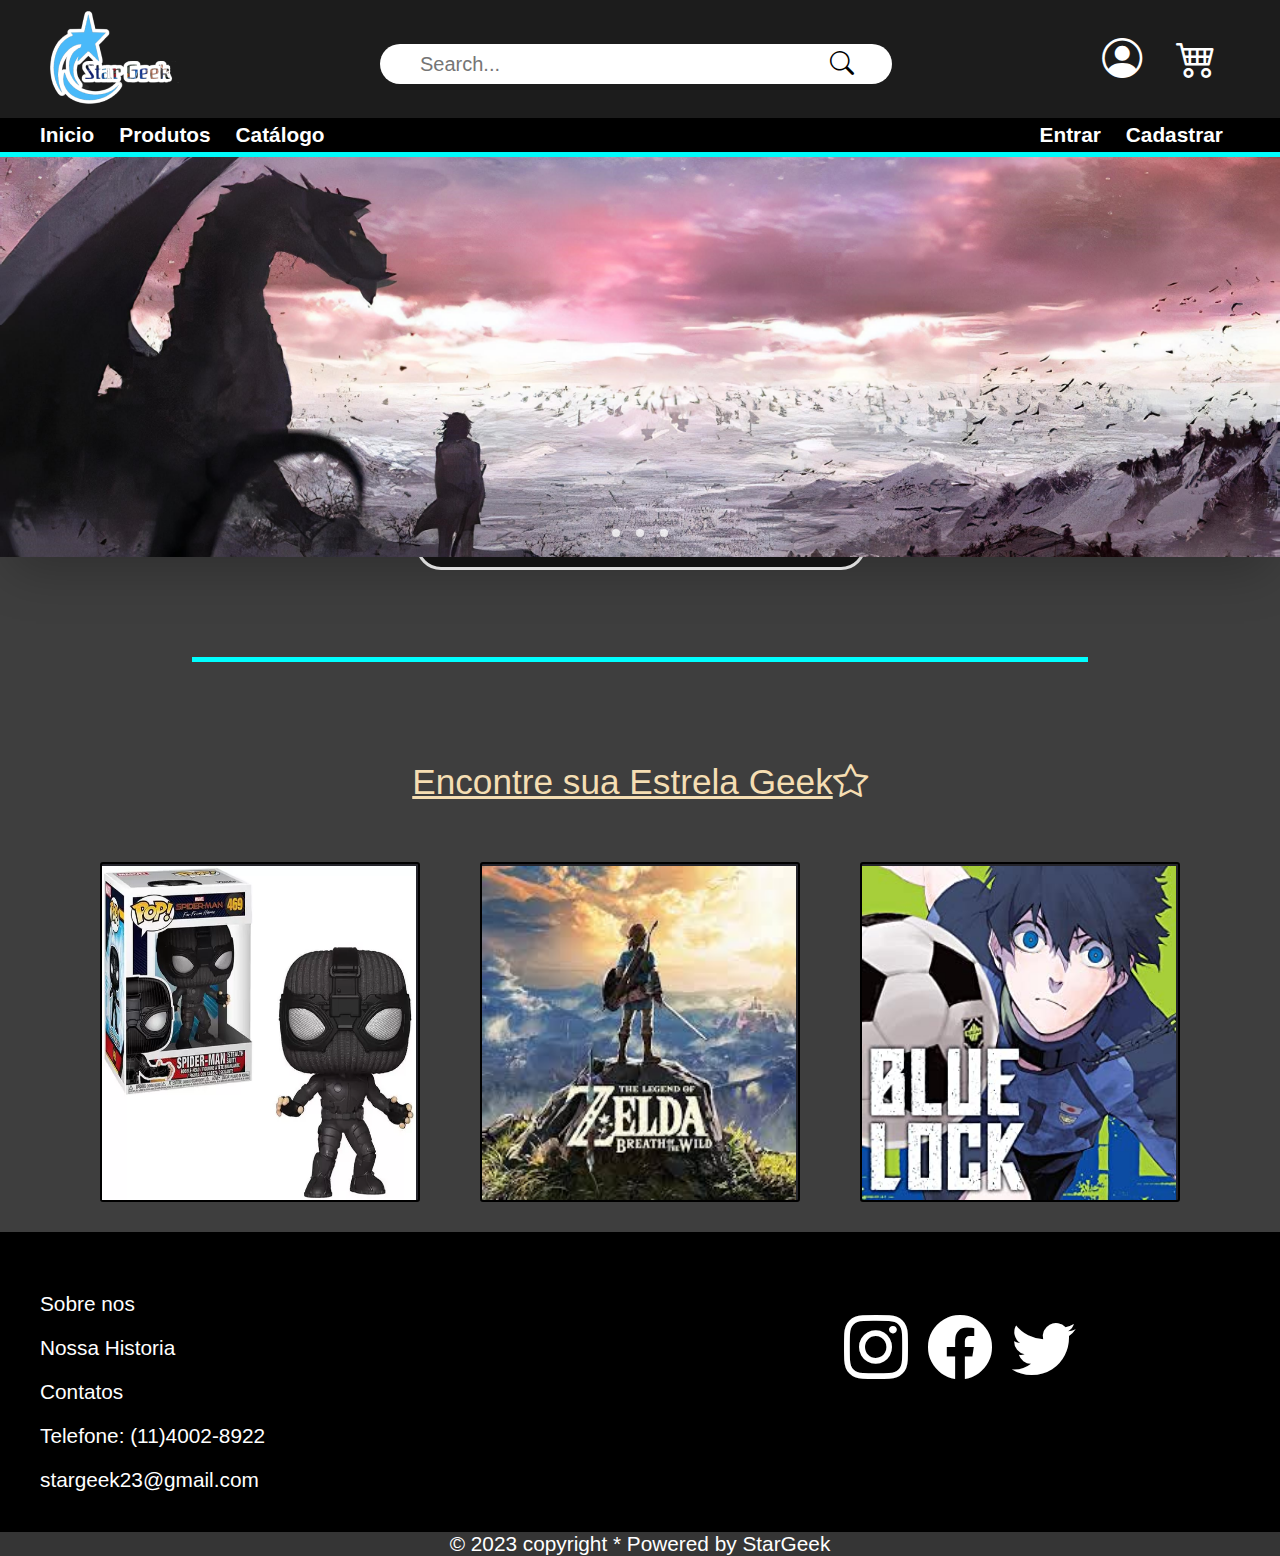
<file: stargeek/index.html>
<!DOCTYPE html>
<html lang="pt-BR">
<head>
    <meta charset="UTF-8">
    <meta http-equiv="X-UA-Compatible" content="IE=edge">
    <meta name="viewport" content="width=device-width, initial-scale=1.0">
    <link rel="stylesheet" href="style.css">
    <link rel="stylesheet" href="https://cdn.jsdelivr.net/npm/bootstrap-icons@1.10.3/font/bootstrap-icons.css">
    <link rel="preconnect" href="https://fonts.googleapis.com">
    <link rel="preconnect" href="https://fonts.gstatic.com" crossorigin>
    <link href="https://fonts.googleapis.com/css2?family=Roboto:ital,wght@0,100;0,300;0,400;0,500;0,700;0,900;1,100;1,300;1,400;1,500;1,700;1,900&display=swap" rel="stylesheet">
    <link rel="stylesheet" href="slide.css">
    <link rel="stylesheet" href="aviso.css">
</head>
    <title>Stargeek</title>
</head>
<body>
    
    
    <div class="container">
        <header>
            <div class="cabecalho">
                <div class="logo"><img src="imagens/Group 6 (3).png" alt=""></div>
                <div class="search">
                    <input type="text" placeholder="Search...">
                    <button type="submit"><i class="bi bi-search"></i></button>
                </div>
                <div class="prof">
                    <i class="bi bi-person-circle" id="batata"></i>
                    <i class="bi bi-cart4" id="btn"></i>

                </div>

            </div>
            <div class="bebecalho">
                <div class="direita">
                    <ul>
                        <li class="hover"><a href="index.html">Inicio</a></li>
                        <li class="hover" id="prod">Produtos</li>
                        <li class="hover" id="cat">Catálogo</a></li>
                    </ul>
                </div>
                <div class="esquerda">
                    <ul>
                        <li class="hover"><a href="login.html">Entrar</a></li>
                        <li class="hover"><a href="cadastro.html">Cadastrar</a></li>
                    </ul>

                </div>
                
                
            </div>

        </header>
        <div class="bari"></div>
        <dialog class="aviso">
            <p>Para entrar no seu catalogo, faca o login ou cadastre-se</p>
            <div class="btns">
                <button id="lo">Login</button>
                <button id="ca">Cadastro</button>
                <button id = "fe">Fechar</button>
            </div>
        </dialog>
        <section class="conteudo">
            <section class="containe">
                <div class="slider-wrapper">
                    <div class="slider">
                        <img id="slide1" src="imagens/1168268.jpg" alt="3D rendering of an imaginary orange planet in space" />
                        <img id="slide2" src="imagens/one-piece-banner.webp" alt="3D rendering of an imaginary green planet in space" />
                        <img id="slide3" src="imagens/marvels_avengers_encerra_atualizacoes_suporte__m2s8t2a30-1210x544.webp" alt="3D rendering of an imaginary blue planet in space" />
                    </div>
                    <div class="slider-nav">
                        <a href="#slide1"></a>
                        <a href="#slide2"></a>
                        <a href="#slide3"></a>
                    </div>
                    
                    
                </div>

            </section>
            <div class="barconfig">
                <div class="bar"></div>
            </div>
            <div class="tx"><p>Encontre sua Estrela Geek</p><i class="bi-star"></i></div>
            <section class="Im">
             
                <div class="product">
                    <div class="inf"></div>
                    <img src="imagens/7055633d82a39f2126c460b23a6f3444.webp" alt="">
                   
                    
                </div>
                <div class="product">
                    <div class="inf1"></div>
                    <img src="imagens/download (2).jpg" alt="">
                </div>
                <div class="product">
                    <div class="inf2"></div>
                    <img src="imagens/81fxYXw5sRS._SY300_.jpg" alt="">
                </div>
            </section>
        </section>
        <footer>
            <div class="mainf">
                <ul>
                    <li>Sobre nos </li>
                    <li>Nossa Historia </li>
                    <li>Contatos</li>
                    <li>Telefone: (11)4002-8922</li>  
                    <li>stargeek23@gmail.com</li>
                </ul>
                <div class="iccon">
                    <i class="bi bi-instagram" id="icon"></i>
                    <i class="bi bi-facebook" id="fcon"></i>
                    <i class="bi bi-twitter" id="tcon"></i>
                </div>
            
            </div>
              
                <div class="crbar">
                    <p>© 2023 copyright * Powered by StarGeek</p>
                </div>

              
        </footer>      
    </div>
    <script src="redirect.js"></script>
</body>
</html>
</file>
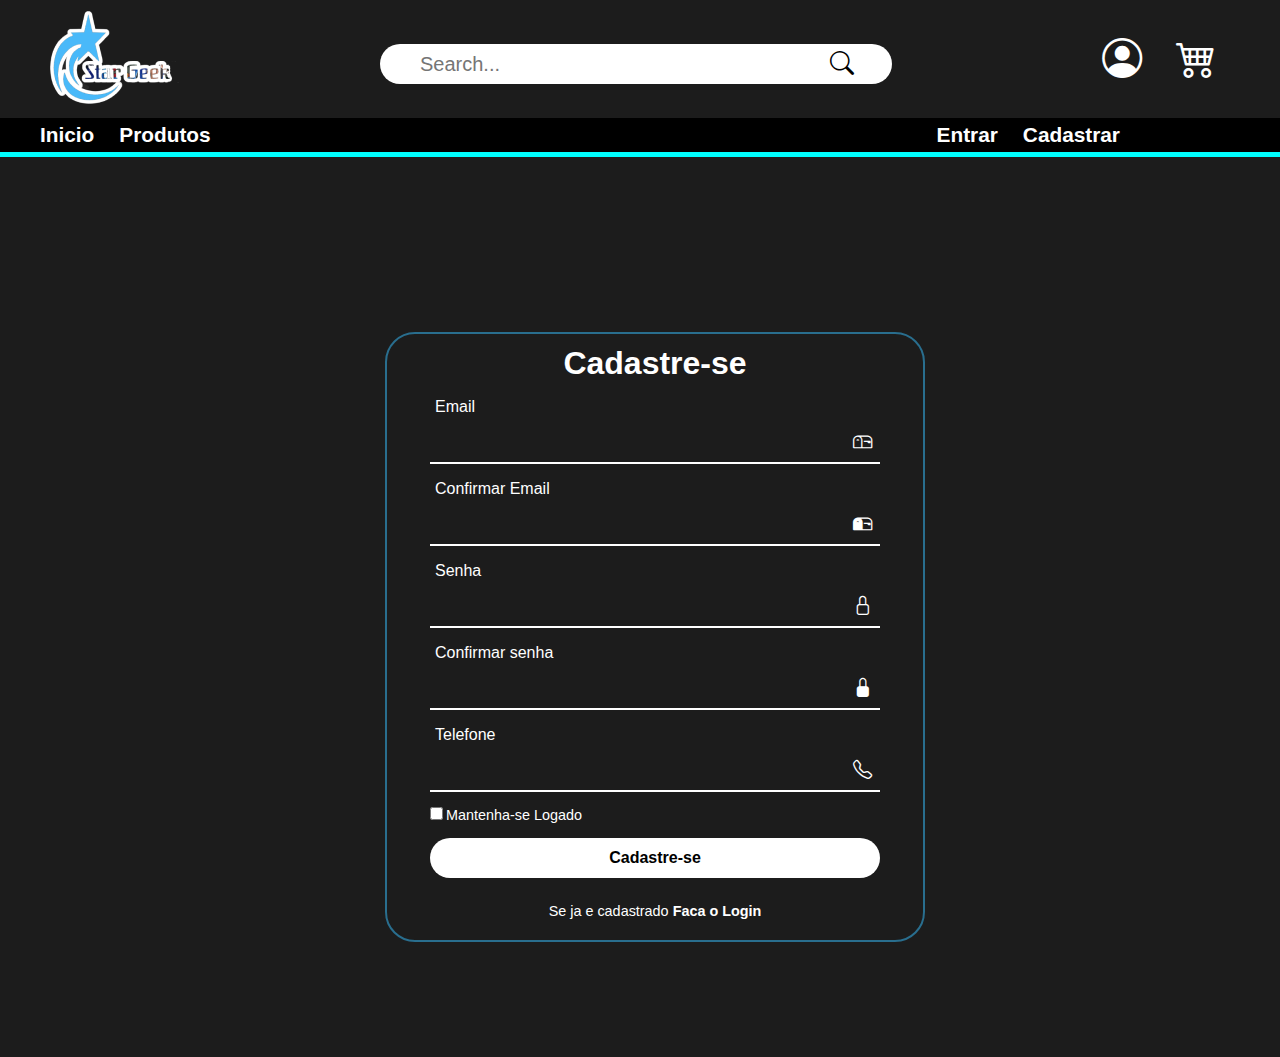
<file: stargeek/cadastro.html>
<!DOCTYPE html>
<html lang="pt-br">
<head>
    <meta charset="UTF-8">
    <meta http-equiv="X-UA-Compatible" content="IE=edge">
    <meta name="viewport" content="width=device-width, initial-scale=1.0">
    <link rel="stylesheet" href="cadastro.css">
    <link rel="stylesheet" href="https://cdn.jsdelivr.net/npm/bootstrap-icons@1.10.3/font/bootstrap-icons.css">
    <link rel="preconnect" href="https://fonts.googleapis.com">
    <link rel="preconnect" href="https://fonts.gstatic.com" crossorigin>

    <title>Document</title>
</head>
    <body>
        <header>
            <div class="cabecalho">
                <div class="logo"><img src="imagens/Group 6 (3).png" alt=""></div>
                <div class="search">
                    <input type="text" placeholder="Search...">
                    <button type="submit"><i class="bi bi-search"></i></button>
                </div>
                <div class="prof">
                    <i class="bi bi-person-circle" id="batata"></i>
                    <i class="bi bi-cart4" id="btn"></i>

                </div>

            </div>
            <div class="bebecalho">
                <div class="direita">
                    <ul>
                        <li class="hover"><a href="index.html">Inicio</a></li>
                        <li class="hover" id="prod">Produtos</li>
                       
                    </ul>
                </div>
                <div class="esquerda">
                    <ul>
                        <li class="hover"><a href="login.html">Entrar</a></li>
                        <li class="hover"><a href="cadastro.html">Cadastrar</a></li>
                    </ul>

                </div>
                
                
            </div>

        </header>
        <div class="bari"></div>
        <section>
            <div class="form-group">
                <div class="formset">
                    <h2>Cadastre-se</h2>
                    <form action="" id="formulario">
                        <div class="forme">
                            <i class="bi-mailbox"></i>
                            <input type="email" name="eemail" id="emaild">
                            <label for="">Email</label>
                        </div>
                        <div class="forme">
                            <i class="bi-mailbox2"></i>
                            <input type="email" name="ecemail" id="cemaild">
                            <label for="">Confirmar Email</label>
                        </div>
                        <div class="forme">
                            <i class="bi-lock"></i>
                            <input type="password" name="esenha" id="senhad">
                            <label for="">Senha</label>
                        </div>
                        <div class="forme">
                            <i class="bi-lock-fill"></i>
                            <input type="password" name="cesenha" id="csenhad">
                            <label for="">Confirmar senha</label>
                        </div>
                        <div class="forme">
                            <i class="bi-telephone"></i>
                            <input type="tel" name="telep" id="tell">
                            <label for="">Telefone</label>
                        </div>
                        <div class="forget">
                            
                            <label for=""><input type="checkbox" name="check" id="check">Mantenha-se Logado</label>
                        </div>
                        <button>Cadastre-se</button>
                        <div class="register"><p>Se ja e cadastrado <a href="login.html">Faca o Login</a></p></div>
                    </form>
                </div>
            </div>
        </section>
        <script src="script.js"></script>
    </body>
</html>
</file>
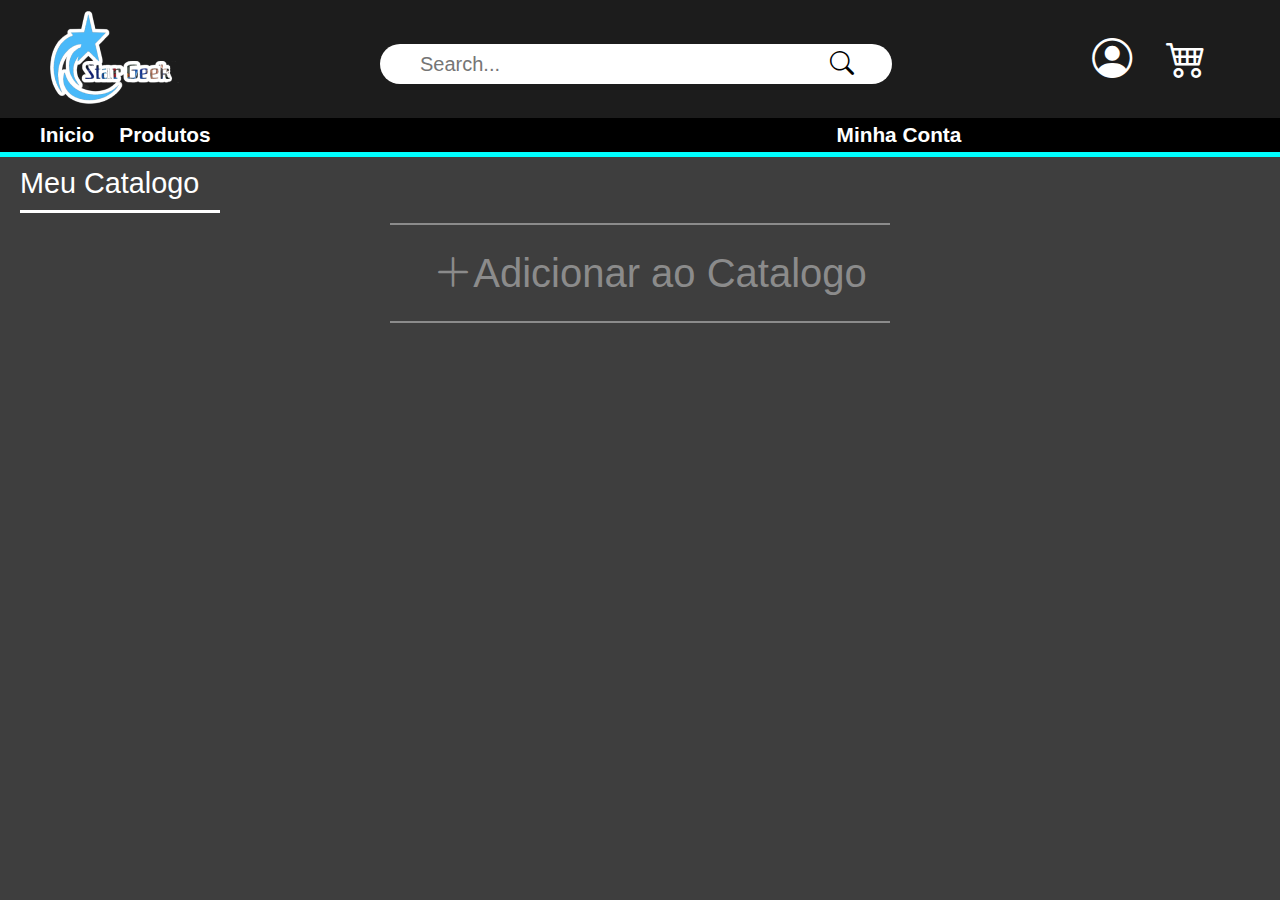
<file: stargeek/catalog.html>
<!DOCTYPE html>
<html lang="pt-br">
    <head>
        <meta charset="UTF-8">
        <meta http-equiv="X-UA-Compatible" content="IE=edge">
        <meta name="viewport" content="width=device-width, initial-scale=1.0">
        <link rel="stylesheet" href="catalog.css">
        <link rel="stylesheet"
            href="https://cdn.jsdelivr.net/npm/bootstrap-icons@1.10.3/font/bootstrap-icons.css">
        <link rel="preconnect" href="https://fonts.googleapis.com">
        <link rel="preconnect" href="https://fonts.gstatic.com" crossorigin>
        <link rel="stylesheet" href="cardsy.css">

        <title>Document</title>
    </head>
    <body>
        <header>
            <div class="cabecalho">
                <div class="logo"><img src="imagens/Group 6 (3).png" alt></div>
                <div class="search">
                    <input type="text" placeholder="Search...">
                    <button type="submit"><i class="bi bi-search"></i></button>
                </div>
                <div class="prof">
                    <i class="bi bi-person-circle" id="batata"></i>
                    <i class="bi bi-cart4" id="btn"></i>

                </div>

            </div>
            <div class="bebecalho">
                <div class="direita">
                    <ul>
                        <li class="hover" id="ind"><a href="index.html">Inicio</a></li>
                        <li class="hover">Produtos</li>

                    </ul>
                </div>
                <div class="esquerda">
                    <ul>
                        <li class="hover">Minha Conta</li>

                    </ul>

                </div>

            </div>

        </header>
        <div class="bari"></div>
        <div class="catal">

            <div class="ctl"><p>Meu Catalogo</p></div>
            <div class="botao" id="botao">
                <button id="btn"><i class="bi bi-plus-lg"></i>Adicionar ao Catalogo</button>
            </div>
            <div class="cards">
                <div class="card">
                    <!-- <div class="cardimagem"><img src="imagens\71t6FHJhxHL.jpg"></div>
                    <div class="cardinfo">
                        <div class="editar"><i class="bi bi-pencil-fill" onclick="editar()"></i></div>
                        <div class="excluir"><i class="bi bi-trash3-fill" onclick="excluir()"></i></div>
                    </div> -->
                    <div class="b" id="botaot">
                        <button id="btn"><i class="bi bi-plus-lg"></i></button>
                    </div>
                </div>
            </div>
            <div class="cent">
                <div class="media" id="popup">
                    <form action id="formulario">
                        <div class="org">
                            <div class="file">
                                <label for="idmg" class="picture">
                                    <span class="imagepic">Adicione uma imagem</span>
                                </label>
                                <input type="file" name="img" id="idmg">
                            </div>

                            <div class="conten">
                                <div id="nome" class="inputbox">
                                    <label for="idname">Nome da Obra: </label>
                                    <input type="text" name="nomed" id="idname">
                                </div>
                                <div id="sinopse" class="inputbox">
                                    <label for="idsnop">Sinopse(Opcional)</label>
                                    <textarea name="snop" id="idsnop" cols="30"
                                        rows="10"></textarea>
                                </div>
                                <div id="author" class="inputbox">
                                    <label for="idth">Nome do Autor:</label>
                                    <input type="text" name="authorn" id="idth">
                                </div>
                                <div id="midia" class="inputbox">
                                    <label for="id">Midia; </label>
                                    <select name="Midia" id="id">
                                        <option selected disabled>Seleciona a
                                            midia da obra</option>
                                        <option value="filme">Filme</option>
                                        <option value="Serie">Serie</option>
                                        <option value="Anime">Anime</option>
                                        <option value="Manga/Novel">Manga/Novel</option>
                                        <option value="livro">livro</option>
                                        <option value="animacao">Animacao</option>
                                    </select>
                                </div>
                            </div>

                        </div>

                        <div class="botoes">
                            <button onclick="fechar()">Cancelar</button>
                            <button class="btncadastrar">Confirmar</button>
                            <button class="btneditar">Salvar</button>
                        </div>

                    </form>
                </div>
            </div>
        </div>
        <script src="cataloog.js"></script>
        <script src="redirect.js"></script>
    </body>
</html>
</file>
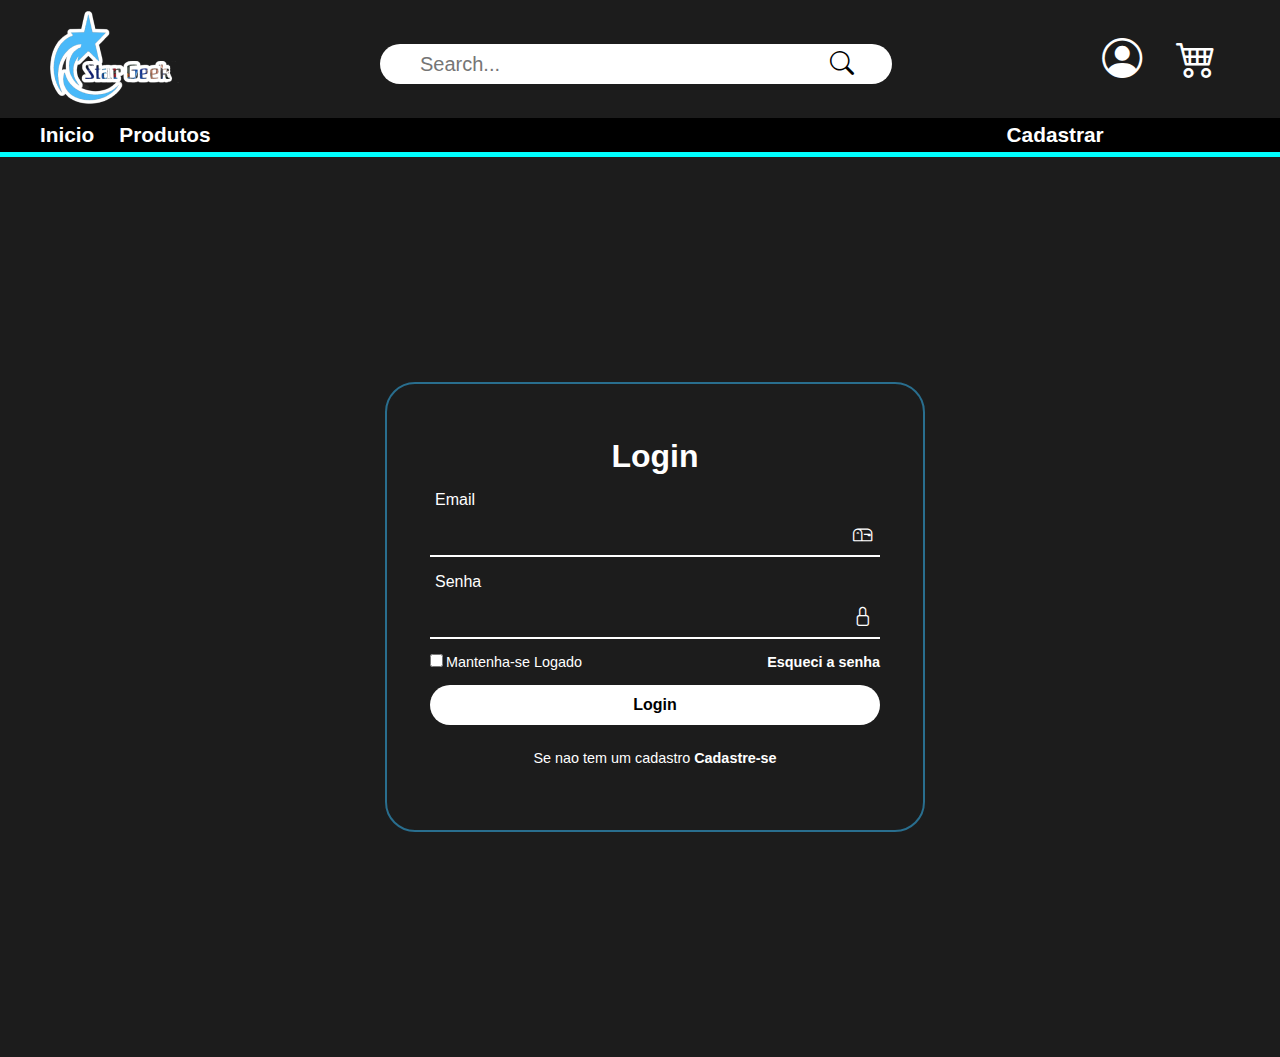
<file: stargeek/login.html>
<!DOCTYPE html>
<html lang="pt-br">
<head>
    <meta charset="UTF-8">
    <meta http-equiv="X-UA-Compatible" content="IE=edge">
    <meta name="viewport" content="width=device-width, initial-scale=1.0">
    <link rel="stylesheet" href="login.css">
    <link rel="stylesheet" href="https://cdn.jsdelivr.net/npm/bootstrap-icons@1.10.3/font/bootstrap-icons.css">
    <link rel="preconnect" href="https://fonts.googleapis.com">
    <link rel="preconnect" href="https://fonts.gstatic.com" crossorigin>
    <title>Document</title>
</head>
    <body>
        <header>
            <div class="cabecalho">
                <div class="logo"><img src="imagens/Group 6 (3).png" alt=""></div>
                <div class="search">
                    <input type="text" placeholder="Search...">
                    <button type="submit"><i class="bi bi-search"></i></button>
                </div>
                <div class="prof">
                    <i class="bi bi-person-circle" id="batata"></i>
                    <i class="bi bi-cart4" id="btn"></i>
                </div>

            </div>
            <div class="bebecalho">
                <div class="direita">
                    <ul>
                        <li class="hover" id="ind"><a href="index.html">Inicio</a></li>
                        <li class="hover">Produtos</li>
                        
                    </ul>
                </div>
                <div class="esquerda">
                    <ul>
                        
                        <li class="hover" id="cad">Cadastrar</a></li>
                    </ul>

                </div>
                
                
            </div>

        </header>
        <div class="bari"></div>
        <section>
            <div class="form-group">
                <div class="formset">
                    <h2>Login</h2>
                    <form action="" id="formulariol">
                        <div class="forme">
                            <i class="bi-mailbox"></i>
                            <input type="email" name="eemail" id="eemail">
                            <label for="">Email</label>
                        </div>
                        <div class="forme">
                            <i class="bi-lock"></i>
                            <input type="password" name="esenha" id="senhad">
                            <label for="">Senha</label>
                        </div>
                        <div class="forget">
                            <label for=""><input type="checkbox" name="check" id="lcheck">Mantenha-se Logado</label>
                            <a href="#">Esqueci a senha</a>
                        </div>
                        <button>Login</button>
                        <div class="register"><p>Se nao tem um cadastro <a href="cadastro.html">Cadastre-se</a></p></div>
                    </form>
                </div>
            </div>
        </section>
        <script src="script2.js"></script>
    </body>
</html>
</file>
<file: stargeek/style.css>
*{
    margin: 0;
    padding: 0;
    box-sizing: border-box;
}
::-webkit-scrollbar{
    width: 5px;
   
}
::-webkit-scrollbar-track{
    background-color: black;

}
::-webkit-scrollbar-thumb{
    background-color: rgb(29, 32, 43);

    
}
a{
    color: white;
    text-decoration: none;
}

body{
    background-color: rgb(62, 62, 62);
    font-family: 'Franklin Gothic Medium', 'Arial Narrow', Arial, sans-serif;
    
}
/* .conteiner{
    display: grid;
    grid-template-columns: auto auto auto;
    grid-template-rows: 20px auto auto;
    grid-template-areas: 
    "h h h"
    "c c c"
    "f f f";
    
} */
header{
    grid-area: h;
    
}
.conteudo{
    display: flex;
    flex-direction: column;
    grid-area: c;
}
.cabecalho{
    background-color: rgb(28, 28, 28);
    /*width: 90vw;*/
    display: flex;
    flex-direction: row;
    align-items: center;
    
        
}
.search{
    width: 40%;
    height: 40px;
    background-color: rgb(255, 255, 255);
    display: flex;
    align-items: center;
    border-radius: 30px;
    padding: 10px 20px;
    margin-top: 10px;
    margin-left: 200px;
}
.search input{
    background: transparent;
    flex: 1;
    border: none;
    outline: none;
    padding: 24px 20px;
    font-size: 20px;

}
.search button{
    border: 0;
    border-radius: 50%;
    width: 60px;
    height: 60px;
    background: transparent;
    cursor: pointer;
}
.search > button > i{
    font-size: 1.5rem;
    
}
.logo{
    padding-left: 30px;
    padding-bottom: 10px ;
    padding-top:10px ;
    margin-left: 20px;

}
.logo:hover{
    cursor: pointer;
}
/* .prof{
    display: flex;
    justify-content: center;
    align-items: center;
}   */
.prof > i{
    color: white;
    padding: 10px;
    font-size: 2rem;
}
#batata{
    margin-left: 200px;
    font-size: 2.5rem;

}
#btn{
    font-size: 2.5rem;
    padding-left: 20px;
}
#batata:hover{
    color: aqua;
    transition: 100ms;
    cursor: pointer;
}
#btn:hover{
    color: aqua;
    transition: 100ms;
    cursor: pointer;
}
.bebecalho{
    display: flex;
    flex-direction: row;
    align-items: flex-start;
    justify-content: flex-start;
    background-color: black;
    width: 100%;
}
.direita{
    display: flex;
    align-items: center;
    background-color: black;
    /* width: 300px; */
    /* height: 30px; */
}
.direita ul{
    display: flex;
    flex-direction: row;
    list-style-type: none;
    padding-left: 20px;
}
.direita > ul > li{
    padding-left: 20px;
    font-size: 1.3rem;
    /* text-transform: uppercase; */
    font-weight: 600;
    color: white;
}
.hover{
    font-size: 2rem;
    padding: 5px;

}
.hover:hover{
    color: rgb(81, 255, 255);
    cursor: pointer;
    transition: 500ms;
}
.hover:not(:hover){
    transition:500ms;
    
}
.esquerda{
    /* width: 300px; */
    /* height: 30px; */
    display: flex;
    align-items: center;
    background-color: rgb(0, 0, 0);
    
}
.esquerda ul{
    display: flex;
    flex-direction: row;
    list-style-type: none;
    padding-left: 690px;
    margin-right: 40px;
}
.esquerda > ul > li{
    padding-left: 20px;
    font-size: 1.3rem;
    /* text-transform: uppercase; */
    font-weight: 600;
    color: white;

}
.bari{
    height: 5px;
    width: 100%;
    background-color: aqua;
}
.bar{
    width: 70vw;
    height: 5px;
    background-color: aqua;
    margin-top: 100px;
    /* filter: blur(5px); */
    margin-bottom: 100px;
    /* align-self: auto; */
    /* margin-left: 170px;
    margin-top: 60px; */
}
/* .bar::before, .bar::after{
    content: '';
    position: absolute;
    /* width: calc(100% ); */
    /* height: calc(100% ); */
    /* z-index: -1;
    background: linear-gradient(45deg, #6a5acd, #00008b, #0000cd, rgb(30, 144, 255), rgb(0, 191, 255), rgb(135, 206, 235));
} */
/* .bar::after{ 
    filter: blur(20px);
} */
.Im{
   
    /* margin: 30px 30px; */
    margin-top: 30px;
    display: flex;
    flex-direction: row;
    justify-content: center;
    align-items: center;
}
.product{
    position: relative;
    width:  25%;
    height: 340px;
    background-color: rgb(37, 37, 44);
    margin: 30px;
    border-radius: 3px;
    border: 2px solid;
    display: flex;
    justify-content: end;
    flex-direction: column;

    
}
.inf{
    position: absolute;
    width: 100%;
    height: 100px;
    background-color: blueviolet;
    visibility: collapse;
    
}
.tx{
    display: flex;
    justify-content: center;
    align-items: center;
    color: wheat;
    text-decoration-line: underline;
    font-size: 2.2rem;
}

.hover a:hover{
    color: rgb(81, 255, 255);
    cursor: pointer;
    transition: 500ms;
}
.inf:hover{
    visibility: visible;
}
.barconfig{
    display: flex;
    flex-direction: row;
    justify-content: center;
    align-items: center;
} 
/*.product::before, .product::after{
    content: '';
    position: absolute;
    width: calc(100% + 10px);
    height: calc(100% + 10px);
    z-index: -1;
    background: linear-gradient(45deg, #6a5acd, #00008b, #0000cd, rgb(30, 144, 255), rgb(0, 191, 255), rgb(135, 206, 235));


}*/

.product::after{
    filter: blur(8px);
    cursor: pointer;
    
}
.product img{
    width: 99.5%;
    height: 99.5%;
}
footer{
  display: flex;
  justify-content: center;
  flex-direction: column;
    

}

footer > .mainf > ul{
    padding-left: 30px;
    list-style: none;
    padding-top: 50px;
    grid-area: t;
    padding-bottom: 30px;

}
footer > .mainf ul > li{
    font-size: 1.3rem;
    padding: 10px;


}
footer > .mainf ul > li:hover{
    cursor: pointer;
    transition: 300ms;
    color: rgb(202, 202, 202);
}
.iccon{
    grid-area: i;
    display: flex;
    justify-content: center;
    padding-top: 12.5%;
}
#icon{
    font-size: 4rem;
    padding-right: 20px;
}
#fcon{
    font-size: 4rem;
    padding-right: 20px;
}
#tcon{
    font-size: 4rem;
}
.crbar{
    width: 100%;
    height: auto;
    background-color: rgb(53, 53, 53);
    color: white;
    display: flex;
    justify-content: center;
    font-size: 1.3rem;
    
}
.mainf{
    color: white;
    background-color: black;
    display: grid;
    grid-template-columns: 1fr 1fr ;
    grid-template-rows: auto auto;
    grid-template-areas: 
    "t i"
    "t g";
}
@media screen and (max-width: 558px) {
    .cabecalho{
        width: 100%;
        
    }
    #prod{
        color:blue;
        display: none;
    }
    .search{
        width: 30%;
        height: 40px;
        background-color: rgb(255, 255, 255);
        display: flex;
        align-items: center;
        border-radius: 30px;
        padding: 10px 20px;
        margin-top: 10px;
        margin-left: 10px;
    }
    .search input{
        background: transparent;
        flex: 1;
        border: none;
        outline: none;
        padding: 24px 20px;
        font-size: 20px;
    
    }
    .search button{
        border: 0;
        border-radius: 50%;
        width: 60px;
        height: 60px;
        background: transparent;
        cursor: pointer;
        display: none;
    }
    .search > button > i{
        font-size: 1.5rem;
        
    }
    .logo{
        padding-left: 30px;
        padding-bottom: 10px ;
        padding-top:10px ;
        margin-left: 20px;
    
    }
    .logo:hover{
        cursor: pointer;
    }
    /* .prof{
        display: flex;
        justify-content: center;
        align-items: center;
    }   */
    .prof > i{
        color: white;
        padding: 10px;
        font-size: 2rem;
    }
    #batata{
        padding-left: 20px;
        font-size: 2.5rem;
    
    }
    #btn{
        font-size: 2.5rem;
        padding-left: 20px;
        display: none;
    }
    #batata:hover{
        color: aqua;
        transition: 100ms;
        cursor: pointer;
    }
    #btn:hover{
        color: aqua;
        transition: 100ms;
        cursor: pointer;
    }
    .bebecalho{
        display: flex;
        flex-direction: row;
        align-items: flex-start;
        justify-content: flex-start;
        background-color: black;
        width: 100%;
    }
    .direita{
        display: flex;
        align-items: center;
        background-color: black;
        /* width: 300px; */
        /* height: 30px; */
    }
    .direita ul{
        display: flex;
        flex-direction: row;
        list-style-type: none;
        padding-left: 20px;
    }
    .direita > ul > li{
        padding-left: 20px;
        font-size: 1.3rem;
        /* text-transform: uppercase; */
        font-weight: 600;
        color: white;
    }
    .hover{
        font-size: 2rem;
        padding: 5px;
    
    }
    .hover a:hover{
        color: rgb(81, 255, 255);
        cursor: pointer;
        transition: 500ms;
    }
    .hover:not(:hover){
        transition:500ms;
        
    }
    .esquerda{
        /* width: 300px; */
        /* height: 30px; */
        display: flex;
        align-items: center;
        background-color: rgb(0, 0, 0);
        
    }
    .esquerda ul{
        display: flex;
        flex-direction: row;
        list-style-type: none;
        padding-left: 0px; 
        margin-right: 0px;
    }
    .esquerda > ul > li{
        padding-left: 20px;
        font-size: 1.3rem;
        /* text-transform: uppercase; */
        font-weight: 600;
        color: white;
    
    }
    .bari{
        height: 5px;
        width: 100%;
        background-color: aqua;
    }
    .bar{
        width: 70%;
        height: 5px;
        background-color: aqua;
        margin-top: 100px;
        /* filter: blur(5px); */
        margin-bottom: 100px;
        /* align-self: auto; */
        /* margin-left: 170px;
        margin-top: 60px; */
    }
    /* .bar::before, .bar::after{
        content: '';
        position: absolute;
        /* width: calc(100% ); */
        /* height: calc(100% ); */
        /* z-index: -1;
        background: linear-gradient(45deg, #6a5acd, #00008b, #0000cd, rgb(30, 144, 255), rgb(0, 191, 255), rgb(135, 206, 235));
    } */
    /* .bar::after{ 
        filter: blur(20px);
    } */
    .Im{
       
        /* margin: 30px 30px; */
        margin-top: 30px;
        display: flex;
        flex-direction: row;
        justify-content: center;
        align-items: center;
    }
    .product{
        position: relative;
        width:  150;
        height: 130px;
        background-color: rgb(37, 37, 44);
        margin: 10px;
        border-radius: 3px;
        border: 2px solid;
        display: flex;
        justify-content: end;
        flex-direction: column;
    
        
    }
    .inf{
        position: absolute;
        width: 100%;
        height: 100px;
        background-color: blueviolet;
        visibility: collapse;
        
    }
    .tx{
        display: flex;
        justify-content: center;
        align-items: center;
        color: wheat;
        text-decoration-line: underline;
        font-size: 1rem;
    }
    
    
    .inf:hover{
        visibility: visible;
    }
    .barconfig{
        display: flex;
        flex-direction: row;
        justify-content: center;
        align-items: center;
    } 
    /*.product::before, .product::after{
        content: '';
        position: absolute;
        width: calc(100% + 10px);
        height: calc(100% + 10px);
        z-index: -1;
        background: linear-gradient(45deg, #6a5acd, #00008b, #0000cd, rgb(30, 144, 255), rgb(0, 191, 255), rgb(135, 206, 235));
    
    
    }*/
    
    .product::after{
        filter: blur(8px);
        cursor: pointer;
        
    }
    .product img{
        width: 99.5%;
        height: 99.5%;
    }
    footer{
      display: flex;
      justify-content: center;
      flex-direction: column;
        
    
    }
    
    footer > .mainf > ul{
        padding-left: 30px;
        list-style: none;
        padding-top: 50px;
        grid-area: t;
        padding-bottom: 30px;
    
    }
    footer > .mainf ul > li{
        font-size: 1.1rem;
        padding: 10px;
    
    
    }
    footer > .mainf ul > li:hover{
        cursor: pointer;
        transition: 300ms;
        color: rgb(202, 202, 202);
    }
    .iccon{
        grid-area: i;
        display: flex;
        flex-direction: column;
        justify-content: center;
        padding-top: 12.5%;
    }
    #icon{
        font-size: 4rem;
        padding-right: 20px;
    }
    #fcon{
        font-size: 4rem;
        padding-right: 20px;
    }
    #tcon{
        font-size: 4rem;
    }
    .crbar{
        width: 100%;
        height: auto;
        background-color: rgb(53, 53, 53);
        color: white;
        display: flex;
        justify-content: center;
        font-size: 1.3rem;
        
    }
    .mainf{
        color: white;
        background-color: black;
        display: grid;
        grid-template-columns: 1fr 1fr ;
        grid-template-rows: auto auto;
        grid-template-areas: 
        "t i"
        "t g";
    }
}
</file>
<file: stargeek/slide.css>
/* body {
	background-color: #f8fafc;
} */

/* .container {
	padding: 2rem;
} */

.slider-wrapper {
    position: relative;
    width: 100%;
}

.slider {
	display: flex;
	aspect-ratio: 16 / 5;
	overflow-x: auto;
	scroll-snap-type: x mandatory;
	scroll-behavior: smooth;
	box-shadow: 0 1.5rem 3rem -0.75rem hsla(0, 0%, 0%, 0.25);
	/* border-radius: 0.5rem; */
	-ms-overflow-style: none; /* Hide scrollbar IE and Edge */
	scrollbar-width: none; /* Hide scrollbar Firefox */
}

/* Hide scrollbar for Chrome, Safari and Opera */
.slider::-webkit-scrollbar {
	display: none;
}

.slider img {
	flex: 1 0 100%;
	scroll-snap-align: start;
	object-fit: cover;
}

.slider-nav {
	display: flex;
	column-gap: 1rem;
	position: absolute;
	bottom: 1.25rem;
	left: 50%;
	transform: translateX(-50%);
	z-index: 1;
}

.slider-nav a {
	width: 0.5rem;
	height: 0.5rem;
	border-radius: 50%;
	background-color: #fff;
	opacity: 0.75;
	transition: opacity ease 250ms;
}

.slider-nav a:hover {
	opacity: 1;
}
</file>
<file: stargeek/aviso.css>
.aviso{
    height: 300px;
    width: 450px;
    font-size: 16px;
    display: flex;
    justify-content: center;
    background-color: rgb(23, 23, 23);
    color: white;
    left: 32.5%;
    top: 30%;
    flex-direction: column;
    align-items: center;
    border-radius: 25px;
}
.aviso button{
    background: rgb(17, 17, 17);
    color:rgb(190, 190, 190) ;
    border: none;
    width: 100px;
    height: 50px;
    margin: 30px 30px 30px 15px;
    transition: 300ms ease-in all
}
.btns{
    display: flex;
    flex-direction: row;
    justify-content: center;
}

.aviso button:hover{
    cursor: pointer;
    background: rgb(7, 119, 194);
}
</file>
<file: stargeek/cadastro.css>
*{
    margin: 0;
    padding: 0;
    box-sizing: border-box;
    font-family: 'Gill Sans', 'Gill Sans MT', Calibri, 'Trebuchet MS', sans-serif;
}
body{
    background-color: rgb(28, 28, 28);
}
::-webkit-scrollbar{
    width: 5px;
   
}
::-webkit-scrollbar-track{
    background-color: black;

}
::-webkit-scrollbar-thumb{
    background-color: rgb(29, 32, 43);

    
}
header{
    grid-area: h;
    
}
.bebecalho a{
    color: white;
    text-decoration: none;
}
.conteudo{
    display: flex;
    flex-direction: column;
    grid-area: c;
}
.cabecalho{
    background-color: rgb(28, 28, 28);
    /*width: 90vw;*/
    display: flex;
    flex-direction: row;
    align-items: center;
    
        
}
.search{
    width: 40%;
    height: 40px;
    background-color: rgb(255, 255, 255);
    display: flex;
    align-items: center;
    border-radius: 30px;
    padding: 10px 20px;
    margin-top: 10px;
    margin-left: 200px;
}
.search input{
    background: transparent;
    flex: 1;
    border: none;
    outline: none;
    padding: 24px 20px;
    font-size: 20px;

}
.search button{
    border: 0;
    border-radius: 50%;
    width: 60px;
    height: 60px;
    background: transparent;
    cursor: pointer;
}
.search > button > i{
    font-size: 1.5rem;
    
}
.logo{
    padding-left: 30px;
    padding-bottom: 10px ;
    padding-top:10px ;
    margin-left: 20px;

}
.logo:hover{
    cursor: pointer;
}
/* .prof{
    display: flex;
    justify-content: center;
    align-items: center;
}   */
.prof > i{
    color: white;
    padding: 10px;
    font-size: 2rem;
}
#batata{
    margin-left: 200px;
    font-size: 2.5rem;

}
#btn{
    font-size: 2.5rem;
    padding-left: 20px;
}
#batata:hover{
    color: aqua;
    transition: 100ms;
    cursor: pointer;
}
#btn:hover{
    color: aqua;
    transition: 100ms;
    cursor: pointer;
}
.bebecalho{
    display: flex;
    flex-direction: row;
    align-items: flex-start;
    justify-content: flex-start;
    background-color: black;
    width: 100%;
}
.direita{
    display: flex;
    align-items: center;
    background-color: black;
    /* width: 300px; */
    /* height: 30px; */
}
.direita ul{
    display: flex;
    flex-direction: row;
    list-style-type: none;
    padding-left: 20px;
}
.direita > ul > li{
    padding-left: 20px;
    font-size: 1.3rem;
    /* text-transform: uppercase; */
    font-weight: 600;
    color: white;
}
.hover{
    font-size: 2rem;
    padding: 5px;

}
.hover:hover{
    color: rgb(81, 255, 255);
    cursor: pointer;
    transition: 500ms;
}
.hover a:hover{
    color: rgb(81, 255, 255);
    cursor: pointer;
    transition: 500ms;
}
.hover:not(:hover){
    transition:500ms;
    
}
.esquerda{
    /* width: 300px; */
    /* height: 30px; */
    display: flex;
    align-items: center;
    background-color: rgb(0, 0, 0);
    
}
.esquerda ul{
    display: flex;
    flex-direction: row;
    list-style-type: none;
    padding-left: 701px;
    margin-right: 40px;
}
.esquerda > ul > li{
    padding-left: 20px;
    font-size: 1.3rem;
    /* text-transform: uppercase; */
    font-weight: 600;
    color: white;

}
.bari{
    height: 5px;
    width: 100%;
    background-color: aqua;
}

section{
    display: flex;
    justify-content: center;
    align-items: center;
    min-height: 100vh;
    width: 100%;
}
.form-group{
    position: relative;
    width: 540px;
    height: 610px;
    background: transparent;
    display: flex;
    justify-content: center;
    align-items: center;
    border: 2px solid rgba(53, 191, 255, 0.5);
    border-radius: 30px;
    margin-left: 30px;
    margin-top: 60px;
}
h2{
    font-size: 2em;
    color: white;
    text-align: center;
    margin-bottom: 10px;
}
.forme{
    position: relative;
    margin: 30px 0;
    width: 450px;
    border-bottom: 2px solid white;
}
.forme label{
    position: absolute;
    top: 50%;
    left: 5px;
    transform: translateY(-50%);
    color: white;
    font-size: 1em;
    pointer-events: none;

}
.forme input{
    width: 100%;
}
.forme input {
    width: 100%;
    height: 50px;
    background: transparent;
    border: none;
    outline: none;
    font-size: 1em;
    padding:0 35px 0 5px;
    color: #fff;
}
.forme i{
    position: absolute;
    right: 8px;
    color: #fff;
    font-size: 1.2em;
    top: 20px;
}
.forget{
    margin: -15px 0 15px ;
    font-size: .9em;
    color: #fff;
    display: flex;
    justify-content: space-between;  
}

.forget label input{
    margin-right: 3px;
    
}
.forget label a{
    color: #fff;
    text-decoration: none;
}
.forget label a:hover{
    text-decoration: underline;
}
button{
    width: 100%;
    height: 40px;
    border-radius: 40px;
    background: #fff;
    border: none;
    outline: none;
    cursor: pointer;
    font-size: 1em;
    font-weight: 600;
    transition: 300ms;
}
button:hover{
    background: rgb(73, 224, 235);
    color:white
}
input:focus ~ label,
input:valid ~ label{
top: -5px;
}
.register{
    font-size: .9em;
    color: #fff;
    text-align: center;
    margin: 25px 0 10px;
}
.register p a{
    text-decoration: none;
    color: #fff;
    font-weight: 600;
}
.register p a:hover{
    text-decoration: underline;
}

input{
    accent-color: rgb(58, 187, 238);
}
.forget a{
    text-decoration: none;
    color: #fff;
    font-weight: 600
}
.forget a:hover{
    text-decoration: underline;
}
@media screen and (max-width: 768px){
    .cabecalho{
        width: 100%;
        
    }
    #prod{
        color:blue;
        display: none;
    }
    .search{
        width: 30%;
        height: 40px;
        background-color: rgb(255, 255, 255);
        display: flex;
        align-items: center;
        border-radius: 30px;
        padding: 10px 20px;
        margin-top: 10px;
        margin-left: 10px;
    }
    .search input{
        background: transparent;
        flex: 1;
        border: none;
        outline: none;
        padding: 24px 20px;
        font-size: 20px;
    
    }
    .search button{
        border: 0;
        border-radius: 50%;
        width: 60px;
        height: 60px;
        background: transparent;
        cursor: pointer;
        display: none;
    }
    .search > button > i{
        font-size: 1.5rem;
        
    }
    .logo{
        padding-left: 30px;
        padding-bottom: 10px ;
        padding-top:10px ;
        margin-left: 20px;
    
    }
    .logo:hover{
        cursor: pointer;
    }
    /* .prof{
        display: flex;
        justify-content: center;
        align-items: center;
    }   */
    .prof > i{
        color: white;
        padding: 10px;
        font-size: 2rem;
    }
    #batata{
        padding-left: 20px;
        font-size: 2.5rem;
    
    }
    #btn{
        font-size: 2.5rem;
        padding-left: 20px;
        display: none;
    }
    #batata:hover{
        color: aqua;
        transition: 100ms;
        cursor: pointer;
    }
    #btn:hover{
        color: aqua;
        transition: 100ms;
        cursor: pointer;
    }
    .bebecalho{
        display: flex;
        flex-direction: row;
        align-items: flex-start;
        justify-content: flex-start;
        background-color: black;
        width: 100%;
    }
    .direita{
        display: flex;
        align-items: center;
        background-color: black;
        /* width: 300px; */
        /* height: 30px; */
    }
    .direita ul{
        display: flex;
        flex-direction: row;
        list-style-type: none;
        padding-left: 20px;
    }
    .direita > ul > li{
        padding-left: 20px;
        font-size: 1.3rem;
        /* text-transform: uppercase; */
        font-weight: 600;
        color: white;
    }
    .hover{
        font-size: 2rem;
        padding: 5px;
    
    }
    .hover a:hover{
        color: rgb(81, 255, 255);
        cursor: pointer;
        transition: 500ms;
    }
    .hover:not(:hover){
        transition:500ms;
        
    }
    .esquerda{
        /* width: 300px; */
        /* height: 30px; */
        display: flex;
        align-items: center;
        background-color: rgb(0, 0, 0);
        
    }
    .esquerda ul{
        display: flex;
        flex-direction: row;
        list-style-type: none;
        padding-left: 0px; 
        margin-right: 0px;
    }
    .esquerda > ul > li{
        padding-left: 20px;
        font-size: 1.3rem;
        /* text-transform: uppercase; */
        font-weight: 600;
        color: white;
    
    }
    .bari{
        height: 5px;
        width: 100%;
        background-color: aqua;
    }
    .bar{
        width: 70%;
        height: 5px;
        background-color: aqua;
        margin-top: 100px;
        /* filter: blur(5px); */
        margin-bottom: 100px;
        /* align-self: auto; */
        /* margin-left: 170px;
        margin-top: 60px; */
    }
    footer{
      display: flex;
      justify-content: center;
      flex-direction: column;
        
    
    }
    
    footer > .mainf > ul{
        padding-left: 30px;
        list-style: none;
        padding-top: 50px;
        grid-area: t;
        padding-bottom: 30px;
    
    }
    footer > .mainf ul > li{
        font-size: 1.1rem;
        padding: 10px;
    
    
    }
    footer > .mainf ul > li:hover{
        cursor: pointer;
        transition: 300ms;
        color: rgb(202, 202, 202);
    }
    .iccon{
        grid-area: i;
        display: flex;
        flex-direction: column;
        justify-content: center;
        padding-top: 12.5%;
    }
    #icon{
        font-size: 4rem;
        padding-right: 20px;
    }
    #fcon{
        font-size: 4rem;
        padding-right: 20px;
    }
    #tcon{
        font-size: 4rem;
    }
    .crbar{
        width: 100%;
        height: auto;
        background-color: rgb(53, 53, 53);
        color: white;
        display: flex;
        justify-content: center;
        font-size: 1.3rem;
        
    }
    .mainf{
        color: white;
        background-color: black;
        display: grid;
        grid-template-columns: 1fr 1fr ;
        grid-template-rows: auto auto;
        grid-template-areas: 
        "t i"
        "t g";
    }
    section{
        display: flex;
        justify-content: center;
        align-items: center;
        min-height: 100vh;
        width: 100%;
    }
    .form-group{
        position: relative;
        width: 400px;
        height: 700px;
        background: transparent;
        display: flex;
        justify-content: center;
        align-items: center;
        border: 2px solid rgba(53, 191, 255, 0.5);
        border-radius: 30px;
        margin-left: 0px;
    }
    h2{
        font-size: 3em;
        color: white;
        text-align: center;
    }
    .forme{
        position: relative;
        margin: 30px 0;
        width: 370px;
        border-bottom: 2px solid white;
    }
    .forme label{
        position: absolute;
        top: 50%;
        left: 5px;
        transform: translateY(-50%);
        color: white;
        font-size: 1.3rem;
        pointer-events: none;
    
    }
    .forme input{
        width: 100%;
    }
    .forme input {
        width: 100%;
        height: 50px;
        background: transparent;
        border: none;
        outline: none;
        font-size: 1.3rem;
        padding:0 35px 0 5px;
        color: #fff;
    }
    .forme i{
        position: absolute;
        right: 8px;
        color: #fff;
        font-size: 1.3em;
        top: 20px;
    }
    .forget{
        margin: -15px 0 15px ;
        font-size: 1.3em;
        color: #fff;
        display: flex;
        justify-content: space-between;  
    }
    
    .forget label input{
        margin-right: 3px;
        
    }
    .forget label a{
        color: #fff;
        text-decoration: none;
    }
    .forget label a:hover{
        text-decoration: underline;
    }
    button{
        width: 100%;
        height: 50px;
        border-radius: 40px;
        background: #fff;
        border: none;
        outline: none;
        cursor: pointer;
        font-size: 2em;
        font-weight: 600;
        transition: 300ms;
    }
    button:hover{
        background: rgb(73, 224, 235);
        color:white
    }
    input:focus ~ label,
    input:valid ~ label{
    top: -5px;
    }
    .register{
        font-size: 1.3rem;
        color: #fff;
        text-align: center;
        margin: 25px 0 10px;
    }
    .register p a{
        text-decoration: none;
        color: #fff;
        font-weight: 600;
    }
    .register p a:hover{
        text-decoration: underline;
    }
    
    input{
        accent-color: rgb(58, 187, 238);
    }
    .forget a{
        text-decoration: none;
        color: #fff;
        font-weight: 600
    }
    .forget a:hover{
        text-decoration: underline;
    }
}
</file>
<file: stargeek/catalog.css>
*{
    margin: 0;
    padding: 0;
    box-sizing: border-box;
}
::-webkit-scrollbar{
    width: 5px;        
}
::-webkit-scrollbar-track{
    background-color: black;

}
::-webkit-scrollbar-thumb{
    background-color: rgb(29, 32, 43);

    
}
a{
    color: white;
    text-decoration: none;
}

body{
    background-color: rgb(62, 62, 62);
    font-family: 'Franklin Gothic Medium', 'Arial Narrow', Arial, sans-serif;
    
}
.conteiner{
    display: grid;
    grid-template-columns: auto auto auto;
    grid-template-rows: 20px auto auto;
    grid-template-areas: 
    "h h h"
    "c c c"
    "f f f";
    
}
header{
    grid-area: h;
    
}
.conteudo{
    display: flex;
    flex-direction: column;
    grid-area: c;
}
.cabecalho{
    background-color: rgb(28, 28, 28);
    /*width: 90vw;*/
    display: flex;
    flex-direction: row;
    align-items: center;
    
        
}
.search{
    width: 40%;
    height: 40px;
    background-color: rgb(255, 255, 255);
    display: flex;
    align-items: center;
    border-radius: 30px;
    padding: 10px 20px;
    margin-top: 10px;
    margin-left: 200px;
}
.search input{
    background: transparent;
    flex: 1;
    border: none;
    outline: none;
    padding: 24px 20px;
    font-size: 20px;

}
.search button{
    border: 0;
    border-radius: 50%;
    width: 60px;
    height: 60px;
    background: transparent;
    cursor: pointer;
}
.search > button > i{
    font-size: 1.5rem;
    
}
.logo{
    padding-left: 30px;
    padding-bottom: 10px ;
    padding-top:10px ;
    margin-left: 20px;

}
.logo:hover{
    cursor: pointer;
}
/* .prof{
    display: flex;
    justify-content: center;
    align-items: center;
}   */
.prof > i{
    color: white;
    padding: 10px;
    font-size: 2rem;
}
#batata{
    padding-left: 200px;
    font-size: 2.5rem;

}
#btn{
    font-size: 2.5rem;
    padding-left: 20px;
}
#batata:hover{
    color: aqua;
    transition: 100ms;
    cursor: pointer;
}
#btn:hover{
    color: aqua;
    transition: 100ms;
    cursor: pointer;
}
.bebecalho{
    display: flex;
    flex-direction: row;
    align-items: flex-start;
    justify-content: flex-start;
    background-color: black;
    width: 100%;
}
.direita{
    display: flex;
    align-items: center;
    background-color: black;
    /* width: 300px; */
    /* height: 30px; */
}
.direita ul{
    display: flex;
    flex-direction: row;
    list-style-type: none;
    padding-left: 20px;
}
.direita > ul > li{
    padding-left: 20px;
    font-size: 1.3rem;
    /* text-transform: uppercase; */
    font-weight: 600;
    color: white;
}
.hover{
    font-size: 2rem;
    padding: 5px;

}
.hover:hover{
    color: rgb(81, 255, 255);
    cursor: pointer;
    transition: 500ms;
}
.hover:not(:hover){
    transition:500ms;
    
}
.esquerda{
    /* width: 300px; */
    /* height: 30px; */
    display: flex;
    align-items: center;
    background-color: rgb(0, 0, 0);
    
}
.esquerda ul{
    display: flex;
    flex-direction: row;
    list-style-type: none;
    padding-left: 601px;
    margin-right: 40px;
}
.esquerda > ul > li{
    padding-left: 20px;
    font-size: 1.3rem;
    /* text-transform: uppercase; */
    font-weight: 600;
    color: white;

}
.bari{
    height: 5px;
    width: 100%;
    background-color: aqua;
}
.botao{
    display: flex;
    justify-content: center;
}
.botao > button{
    font-size: 2rem;
    color: rgb(139, 139, 139);
    background: transparent;
    border-style: solid;
    border-right: none;
    border-left: none;
    height: 100px;
    width: 500px;
    border-color: rgb(139, 139, 139);
    transition: 300ms;

}
.botao > button:hover{
    cursor: pointer;
    color: aquamarine;
    border-color: aquamarine;

}
.ctl{
    display: flex;
    border-bottom: 3px solid rgb(255, 255, 255);
    width: 200px;
    margin: 10px 20px
}
.ctl > p{
    padding-bottom: 10px;
    color: white;
    font-size: 1.8rem;
}

.media{
   position: fixed; 
   display: none;
   justify-content: center;
   align-items: center;
   width: 700px;
   height: 500px;
   background:rgb(23, 23, 23);
   bottom: 12.5%;
   /* visibility: visible; */
}
  /* form{
    display:flex ;
    justify-content: center;
    flex-direction: column;
}   */

.cent{
    display: flex;
    justify-content: center;
    align-items: center;
}
#idmg{
    display: none;
}
.picture{
    width: 150px;
    aspect-ratio: 9/12;
    background: rgb(17, 17, 17);
    display: flex;
    align-items: center;
    color: rgb(54, 54, 54);
    
    border: 3px  rgb(54, 54, 54);
    border-style: dashed;
    transition: 300ms;

    
}
.picture:hover{
    cursor: pointer;
    background: rgb(10, 10, 10);
    color: rgb(47, 47, 47);
}
.imagepic{
    font-size: 0.80rem;
    padding-left: 12px; 
}
.file{
    display: flex;
    margin: 30px;
    
}
.conten{
    display: flex;
    flex-direction: row;
    flex-wrap: wrap;
    align-items: center;
    margin: 20px;
}
.inputbox{
    display: flex;
    align-items: center;
    color: rgb(95, 95, 95)
}
.inputbox label{
    width: 150px;
}

.inputbox textarea{
    width: 100%;
    height: auto;
    padding-bottom: 3px;
    background: rgb(54, 54, 54);
    border: none;
    color: rgb(179, 179, 179);
    font-size: 1rem;
    font-family: sans-serif;
    font-style: none;
    margin: 5px;
}
.inputbox input{
   
    width: 100%;
    height: auto;
    padding-bottom: 3px;
    background: rgb(54, 54, 54);
    border: none;
    color: rgb(179, 179, 179);
    font-size: 1rem;
    font-family: sans-serif;
    font-style: none;
   
    

}
.inputbox select{
   
    width: 100%;
    height: auto;
    padding-bottom: 10px;
    background: rgb(54, 54, 54);
    border: none;
    color: rgb(190, 190, 190)
   
    

}
.inputbox select option:hover{
    background: rgb(54, 54, 54);


}
.org{
    display: flex;
    flex-direction: row;
    justify-content: start;
    align-items: center;
   
    
}   
.botoes{
    display: flex;
    flex-direction: row;
    margin: 30px;
    align-items: end;
} 
.botoes button{
    background: rgb(17, 17, 17);
    color:rgb(190, 190, 190) ;
    border: none;
    width: 200px;
    height: 50px;
    margin: 30px 30px 30px 15px;
    transition: 300ms ease-in all
}
.botoes button a{
    color: rgb(190, 190, 190);
    text-decoration: none;
}
.botoes button:hover{
    cursor: pointer;
    background: rgb(7, 119, 194);
}
@media screen and (max-width: 768px){
    .cabecalho{
        width: 100%;
        
    }
    #prod{
        color:blue;
        display: none;
    }
    .search{
        width: 30%;
        height: 40px;
        background-color: rgb(255, 255, 255);
        display: flex;
        align-items: center;
        border-radius: 30px;
        padding: 10px 20px;
        margin-top: 10px;
        margin-left: 10px;
    }
    .search input{
        background: transparent;
        flex: 1;
        border: none;
        outline: none;
        padding: 24px 20px;
        font-size: 20px;
    
    }
    .search button{
        border: 0;
        border-radius: 50%;
        width: 60px;
        height: 60px;
        background: transparent;
        cursor: pointer;
        display: none;
    }
    .search > button > i{
        font-size: 1.5rem;
        
    }
    .logo{
        padding-left: 30px;
        padding-bottom: 10px ;
        padding-top:10px ;
        margin-left: 20px;
    
    }
    .logo:hover{
        cursor: pointer;
    }
    /* .prof{
        display: flex;
        justify-content: center;
        align-items: center;
    }   */
    .prof > i{
        color: white;
        padding: 10px;
        font-size: 2rem;
    }
    #batata{
        padding-left: 20px;
        font-size: 2.5rem;
    
    }
    #btn{
        font-size: 2.5rem;
        padding-left: 20px;
        display: none;
    }
    #batata:hover{
        color: aqua;
        transition: 100ms;
        cursor: pointer;
    }
    #btn:hover{
        color: aqua;
        transition: 100ms;
        cursor: pointer;
    }
    .bebecalho{
        display: flex;
        flex-direction: row;
        align-items: flex-start;
        justify-content: flex-start;
        background-color: black;
        width: 100%;
    }
    .direita{
        display: flex;
        align-items: center;
        background-color: black;
        /* width: 300px; */
        /* height: 30px; */
    }
    .direita ul{
        display: flex;
        flex-direction: row;
        list-style-type: none;
        padding-left: 20px;
    }
    .direita > ul > li{
        padding-left: 20px;
        font-size: 1.3rem;
        /* text-transform: uppercase; */
        font-weight: 600;
        color: white;
    }
    .hover{
        font-size: 2rem;
        padding: 5px;
    
    }
    .hover a:hover{
        color: rgb(81, 255, 255);
        cursor: pointer;
        transition: 500ms;
    }
    .hover:not(:hover){
        transition:500ms;
        
    }
    .esquerda{
        /* width: 300px; */
        /* height: 30px; */
        display: flex;
        align-items: center;
        background-color: rgb(0, 0, 0);
        
    }
    .esquerda ul{
        display: flex;
        flex-direction: row;
        list-style-type: none;
        padding-left: 0px; 
        margin-right: 0px;
    }
    .esquerda > ul > li{
        padding-left: 20px;
        font-size: 1.3rem;
        /* text-transform: uppercase; */
        font-weight: 600;
        color: white;
    
    }
    .bari{
        height: 5px;
        width: 100%;
        background-color: aqua;
    }
    .bar{
        width: 70%;
        height: 5px;
        background-color: aqua;
        margin-top: 100px;
        /* filter: blur(5px); */
        margin-bottom: 100px;
        /* align-self: auto; */
        /* margin-left: 170px;
        margin-top: 60px; */
    }
    .botao{
        display: flex;
        justify-content: center;
    }
    .botao > button{
        font-size: 2rem;
        color: rgb(139, 139, 139);
        background: transparent;
        border-style: solid;
        border-right: none;
        border-left: none;
        height: 80px;
        width: 300px;
        border-color: rgb(139, 139, 139);
        transition: 300ms;
        margin-top: 30px;
    
    }
    .botao > button:hover{
        cursor: pointer;
        color: aquamarine;
        border-color: aquamarine;
    
    }
    .ctl{
        display: flex;
        border-bottom: 3px solid rgb(255, 255, 255);
        width: 200px;
        margin: 10px 20px
    }
    .ctl > p{
        padding-bottom: 10px;
        color: white;
        font-size: 1.8rem;
    }
    
    .media{
       position: absolute; 
       display: none;
       justify-content: center;
       align-items: center;
       width: 400px;
       height: 600px;
       background:rgb(23, 23, 23);
       /* visibility: visible; */
    }
      /* form{
        display:flex ;
        justify-content: center;
        flex-direction: column;
    }   */
    
    .cent{
        display: flex;
        justify-content: center;
        align-items: center;
    }
    #idmg{
        display: none;
    }
    .picture{
        width: 150px;
        aspect-ratio: 9/12;
        background: rgb(17, 17, 17);
        display: flex;
        align-items: center;
        color: rgb(54, 54, 54);
        
        border: 3px  rgb(54, 54, 54);
        border-style: dashed;
        transition: 300ms;
    
        
    }
    .picture:hover{
        cursor: pointer;
        background: rgb(10, 10, 10);
        color: rgb(47, 47, 47);
    }
    .imagepic{
        font-size: 0.80rem;
        padding-left: 12px; 
    }
    .file{
        display: flex;
        margin: 30px;
        
    }
    .conten{
        display: flex;
        flex-direction: row;
        flex-wrap: wrap;
        align-items: center;
        margin: 20px;
    }
    .inputbox{
        display: flex;
        align-items: center;
        color: rgb(95, 95, 95)
    }
    .inputbox label{
        width: 150px;
    }
    
    .inputbox textarea{
        width: 100%;
        height: 100px;
        padding-bottom: 3px;
        background: rgb(54, 54, 54);
        border: none;
        color: rgb(179, 179, 179);
        font-size: 1rem;
        font-family: sans-serif;
        font-style: none;
        margin: 5px;
    }
    .inputbox input{
       
        width: 100%;
        height: auto;
        padding-bottom: 3px;
        background: rgb(54, 54, 54);
        border: none;
        color: rgb(179, 179, 179);
        font-size: 1rem;
        font-family: sans-serif;
        font-style: none;
       
        
    
    }
    .inputbox select{
       
        width: 100%;
        height: auto;
        padding-bottom: 10px;
        background: rgb(54, 54, 54);
        border: none;
        color: rgb(190, 190, 190)
       
        
    
    }
    .inputbox select option:hover{
        background: rgb(54, 54, 54);
    
    
    }
    .org{
        display: flex;
        flex-direction: column;
        justify-content: start;
        align-items: center;
       
        
    }   
    .botoes{
        display: flex;
        flex-direction: row;
        margin: 0px;
        margin-left: 10px;
        align-items: end;
    } 
    .botoes button{
        background: rgb(17, 17, 17);
        color:rgb(190, 190, 190) ;
        border: none;
        width: 100px;
        height: 50px;
        margin: 0px;
        margin-left: 15px;
        transition: 300ms ease-in all
    }
    .botoes button a{
        color: rgb(190, 190, 190);
        text-decoration: none;
    }
    .botoes button:hover{
        cursor: pointer;
        background: rgb(7, 119, 194);
    }

}
</file>
<file: stargeek/cardsy.css>
.cards {
    display: flex;
    flex-direction: row;
    justify-content: space-around;

} 

.card{
    /* position: absolute; */
    width: 168px;
    height: 208px;
    left: 20px;
    /* top: 348px; */
    margin: 12px;
    
}

.cardimagem{
    border-top-right-radius: 25px;
    border-top-left-radius: 25px;
    width: 100%;
    max-width: 100%;
    max-height: 100%;
    /* height: 30; */
    background: purple;
    border: 4px solid white;
    height: 158px;

}
.cardimagem img{
    border-top-right-radius: 25px;
    border-top-left-radius: 25px;
    width: 100%;
    max-width: 100%;
    max-height: 100%;
    /* height: 30; */
    /* background: purple; */
    /* border: 4px solid white; */
    height: 158px;
}

.cards img:hover{
    opacity: 0.7;
}

.cardinfo {
    width: 168px;
    display: flex;
    justify-content: center;
    align-items: center;
    padding: 10px;
    justify-content: space-around;
    height: 50px;
    background-color: aqua;
    font-size: 1.6rem;
    border: 4px solid white;
    border-bottom-left-radius: 25px;
    border-bottom-right-radius: 25px;
    
}


.b{
    display: flex;
    justify-content: center;
}
.b > button{
    font-size: 2.8rem;
    color: rgb(139, 139, 139);
    background: transparent;
    border-style: solid;
    border-right: none;
    border-left: none;
    height: 150px;
    width: 300px;
    border-color: rgb(139, 139, 139);
    transition: 300ms;
    margin-top: 30px;

}
.b > button:hover{
    cursor: pointer;
    color: aquamarine;
    border-color: aquamarine;
}
</file>
<file: stargeek/login.css>
*{
    margin: 0;
    padding: 0;
    box-sizing: border-box;
    font-family: 'Gill Sans', 'Gill Sans MT', Calibri, 'Trebuchet MS', sans-serif;
}
::-webkit-scrollbar{
    width: 5px;
   
}
::-webkit-scrollbar-track{
    background-color: black;

}
::-webkit-scrollbar-thumb{
    background-color: rgb(29, 32, 43);

    
}
body{
    background-color: rgb(28, 28, 28);
}
header{
    grid-area: h;
    
}
.bebecalho a{
    color: white;
    text-decoration: none;
}
.conteudo{
    display: flex;
    flex-direction: column;
    grid-area: c;
}
.cabecalho{
    background-color: rgb(28, 28, 28);
    /*width: 90vw;*/
    display: flex;
    flex-direction: row;
    align-items: center;
    
        
}
.search{
    width: 40%;
    height: 40px;
    background-color: rgb(255, 255, 255);
    display: flex;
    align-items: center;
    border-radius: 30px;
    padding: 10px 20px;
    margin-top: 10px;
    margin-left: 200px;
}
.search input{
    background: transparent;
    flex: 1;
    border: none;
    outline: none;
    padding: 24px 20px;
    font-size: 20px;

}
.search button{
    border: 0;
    border-radius: 50%;
    width: 60px;
    height: 60px;
    background: transparent;
    cursor: pointer;
}
.search > button > i{
    font-size: 1.5rem;
    
}
.logo{
    padding-left: 30px;
    padding-bottom: 10px ;
    padding-top:10px ;
    margin-left: 20px;

}
.logo:hover{
    cursor: pointer;
}
/* .prof{
    display: flex;
    justify-content: center;
    align-items: center;
}   */
.prof > i{
    color: white;
    padding: 10px;
    font-size: 2rem;
}
#batata{
    margin-left: 200px;
    font-size: 2.5rem;

}
#btn{
    font-size: 2.5rem;
    padding-left: 20px;
}
#batata:hover{
    color: aqua;
    transition: 100ms;
    cursor: pointer;
}
#btn:hover{
    color: aqua;
    transition: 100ms;
    cursor: pointer;
}
.bebecalho{
    display: flex;
    flex-direction: row;
    align-items: flex-start;
    justify-content: flex-start;
    background-color: black;
    width: 100%;
}
.direita{
    display: flex;
    align-items: center;
    background-color: black;
    /* width: 300px; */
    /* height: 30px; */
}
.direita ul{
    display: flex;
    flex-direction: row;
    list-style-type: none;
    padding-left: 20px;
}
.direita > ul > li{
    padding-left: 20px;
    font-size: 1.3rem;
    /* text-transform: uppercase; */
    font-weight: 600;
    color: white;
}
.hover{
    font-size: 2rem;
    padding: 5px;

}
.hover:hover{
    color: rgb(81, 255, 255);
    cursor: pointer;
    transition: 500ms;
}
.hover a:hover{
    color: rgb(81, 255, 255);
    cursor: pointer;
    transition: 500ms;
}
.hover:not(:hover){
    transition:500ms;
    
}
.esquerda{
    /* width: 300px; */
    /* height: 30px; */
    display: flex;
    align-items: center;
    background-color: rgb(0, 0, 0);
    
}
.esquerda ul{
    display: flex;
    flex-direction: row;
    list-style-type: none;
    padding-left: 771px;
    margin-right: 40px;
}
.esquerda > ul > li{
    padding-left: 20px;
    font-size: 1.3rem;
    /* text-transform: uppercase; */
    font-weight: 600;
    color: white;

}
.bari{
    height: 5px;
    width: 100%;
    background-color: aqua;
}
section{
    display: flex;
    justify-content: center;
    align-items: center;
    min-height: 100vh;
    width: 100%;
}
.form-group{
    position: relative;
    width: 540px;
    height: 450px;
    background: transparent;
    display: flex;
    justify-content: center;
    align-items: center;
    border: 2px solid rgba(53, 191, 255, 0.5);
    border-radius: 30px;
    margin-left: 30px;
}
h2{
    font-size: 2em;
    color: white;
    text-align: center;
}
.forme{
    position: relative;
    margin: 30px 0;
    width: 450px;
    border-bottom: 2px solid white;
}
.forme label{
    position: absolute;
    top: 50%;
    left: 5px;
    transform: translateY(-50%);
    color: white;
    font-size: 1em;
    pointer-events: none;

}
.forme input{
    width: 100%;
}
.forme input {
    width: 100%;
    height: 50px;
    background: transparent;
    border: none;
    outline: none;
    font-size: 1em;
    padding:0 35px 0 5px;
    color: #fff;
}
.forme i{
    position: absolute;
    right: 8px;
    color: #fff;
    font-size: 1.2em;
    top: 20px;
}
.forget{
    margin: -15px 0 15px ;
    font-size: .9em;
    color: #fff;
    display: flex;
    justify-content: space-between;  
}

.forget label input{
    margin-right: 3px;
    
}
.forget label a{
    color: #fff;
    text-decoration: none;
}
.forget label a:hover{
    text-decoration: underline;
}
button{
    width: 100%;
    height: 40px;
    border-radius: 40px;
    background: #fff;
    border: none;
    outline: none;
    cursor: pointer;
    font-size: 1em;
    font-weight: 600;
    transition: 300ms;
}
button:hover{
    background: rgb(73, 224, 235);
    color:white
}
input:focus ~ label,
input:valid ~ label{
top: -5px;
}
.register{
    font-size: .9em;
    color: #fff;
    text-align: center;
    margin: 25px 0 10px;
}
.register p a{
    text-decoration: none;
    color: #fff;
    font-weight: 600;
}
.register p a:hover{
    text-decoration: underline;
}

input{
    accent-color: rgb(58, 187, 238);
}
.forget a{
    text-decoration: none;
    color: #fff;
    font-weight: 600
}
.forget a:hover{
    text-decoration: underline;
}
@media screen and (max-width: 768px){
    .cabecalho{
        width: 100%;
        
    }
    #prod{
        color:blue;
        display: none;
    }
    .search{
        width: 30%;
        height: 40px;
        background-color: rgb(255, 255, 255);
        display: flex;
        align-items: center;
        border-radius: 30px;
        padding: 10px 20px;
        margin-top: 10px;
        margin-left: 10px;
    }
    .search input{
        background: transparent;
        flex: 1;
        border: none;
        outline: none;
        padding: 24px 20px;
        font-size: 20px;
    
    }
    .search button{
        border: 0;
        border-radius: 50%;
        width: 60px;
        height: 60px;
        background: transparent;
        cursor: pointer;
        display: none;
    }
    .search > button > i{
        font-size: 1.5rem;
        
    }
    .logo{
        padding-left: 30px;
        padding-bottom: 10px ;
        padding-top:10px ;
        margin-left: 20px;
    
    }
    .logo:hover{
        cursor: pointer;
    }
  
    .prof > i{
        color: white;
        padding: 10px;
        font-size: 2rem;
    }
    #batata{
        padding-left: 20px;
        font-size: 2.5rem;
    
    }
    #btn{
        font-size: 2.5rem;
        padding-left: 20px;
        display: none;
    }
    #batata:hover{
        color: aqua;
        transition: 100ms;
        cursor: pointer;
    }
    #btn:hover{
        color: aqua;
        transition: 100ms;
        cursor: pointer;
    }
    .bebecalho{
        display: flex;
        flex-direction: row;
        align-items: flex-start;
        justify-content: flex-start;
        background-color: black;
        width: 100%;
    }
    .direita{
        display: flex;
        align-items: center;
        background-color: black;
        /* width: 300px; */
        /* height: 30px; */
    }
    .direita ul{
        display: flex;
        flex-direction: row;
        list-style-type: none;
        padding-left: 20px;
    }
    .direita > ul > li{
        padding-left: 20px;
        font-size: 1.3rem;
        /* text-transform: uppercase; */
        font-weight: 600;
        color: white;
    }
    .hover{
        font-size: 2rem;
        padding: 5px;
    
    }
    .hover a:hover{
        color: rgb(81, 255, 255);
        cursor: pointer;
        transition: 500ms;
    }
    .hover:not(:hover){
        transition:500ms;
        
    }
    .esquerda{
        /* width: 300px; */
        /* height: 30px; */
        display: flex;
        align-items: center;
        background-color: rgb(0, 0, 0);
        
    }
    .esquerda ul{
        display: flex;
        flex-direction: row;
        list-style-type: none;
        padding-left: 0px; 
        margin-right: 0px;
    }
    .esquerda > ul > li{
        padding-left: 20px;
        font-size: 1.3rem;
        /* text-transform: uppercase; */
        font-weight: 600;
        color: white;
    
    }
    .bari{
        height: 5px;
        width: 100%;
        background-color: aqua;
    }
    .bar{
        width: 70%;
        height: 5px;
        background-color: aqua;
        margin-top: 100px;
        /* filter: blur(5px); */
        margin-bottom: 100px;
        /* align-self: auto; */
        /* margin-left: 170px;
        margin-top: 60px; */
    }
    footer{
      display: flex;
      justify-content: center;
      flex-direction: column;
        
    
    }
    
    footer > .mainf > ul{
        padding-left: 30px;
        list-style: none;
        padding-top: 50px;
        grid-area: t;
        padding-bottom: 30px;
    
    }
    footer > .mainf ul > li{
        font-size: 1.1rem;
        padding: 10px;
    
    
    }
    footer > .mainf ul > li:hover{
        cursor: pointer;
        transition: 300ms;
        color: rgb(202, 202, 202);
    }
    .iccon{
        grid-area: i;
        display: flex;
        flex-direction: column;
        justify-content: center;
        padding-top: 12.5%;
    }
    #icon{
        font-size: 4rem;
        padding-right: 20px;
    }
    #fcon{
        font-size: 4rem;
        padding-right: 20px;
    }
    #tcon{
        font-size: 4rem;
    }
    .crbar{
        width: 100%;
        height: auto;
        background-color: rgb(53, 53, 53);
        color: white;
        display: flex;
        justify-content: center;
        font-size: 1.3rem;
        
    }
    .mainf{
        color: white;
        background-color: black;
        display: grid;
        grid-template-columns: 1fr 1fr ;
        grid-template-rows: auto auto;
        grid-template-areas: 
        "t i"
        "t g";
    }
    section{
        display: flex;
        justify-content: center;
        align-items: center;
        min-height: 100vh;
        width: 100%;
    }
    .form-group{
        position: relative;
        width: 400px;
        height: 500px;
        background: transparent;
        display: flex;
        justify-content: center;
        align-items: center;
        border: 2px solid rgba(53, 191, 255, 0.5);
        border-radius: 30px;
        margin-left: 0px;
    }
    h2{
        font-size: 3em;
        color: white;
        text-align: center;
    }
    .forme{
        position: relative;
        margin: 30px 0;
        width: 370px;
        border-bottom: 2px solid white;
    }
    .forme label{
        position: absolute;
        top: 50%;
        left: 5px;
        transform: translateY(-50%);
        color: white;
        font-size: 1.3rem;
        pointer-events: none;
    
    }
    .forme input{
        width: 100%;
    }
    .forme input {
        width: 100%;
        height: 50px;
        background: transparent;
        border: none;
        outline: none;
        font-size: 1.3rem;
        padding:0 35px 0 5px;
        color: #fff;
    }
    .forme i{
        position: absolute;
        right: 8px;
        color: #fff;
        font-size: 1.3em;
        top: 20px;
    }
    .forget{
        margin: -15px 0 15px ;
        font-size: 1.3em;
        color: #fff;
        display: flex;
        justify-content: space-between;  
    }
    
    .forget label input{
        margin-right: 3px;
        
    }
    .forget label a{
        color: #fff;
        text-decoration: none;
    }
    .forget label a:hover{
        text-decoration: underline;
    }
    button{
        width: 100%;
        height: 50px;
        border-radius: 40px;
        background: #fff;
        border: none;
        outline: none;
        cursor: pointer;
        font-size: 2em;
        font-weight: 600;
        transition: 300ms;
    }
    button:hover{
        background: rgb(73, 224, 235);
        color:white
    }
    input:focus ~ label,
    input:valid ~ label{
    top: -5px;
    }
    .register{
        font-size: 1.3rem;
        color: #fff;
        text-align: center;
        margin: 25px 0 10px;
    }
    .register p a{
        text-decoration: none;
        color: #fff;
        font-weight: 600;
    }
    .register p a:hover{
        text-decoration: underline;
    }
    
    input{
        accent-color: rgb(58, 187, 238);
    }
    .forget a{
        text-decoration: none;
        color: #fff;
        font-weight: 600
    }
    .forget a:hover{
        text-decoration: underline;
    }
}
</file>
